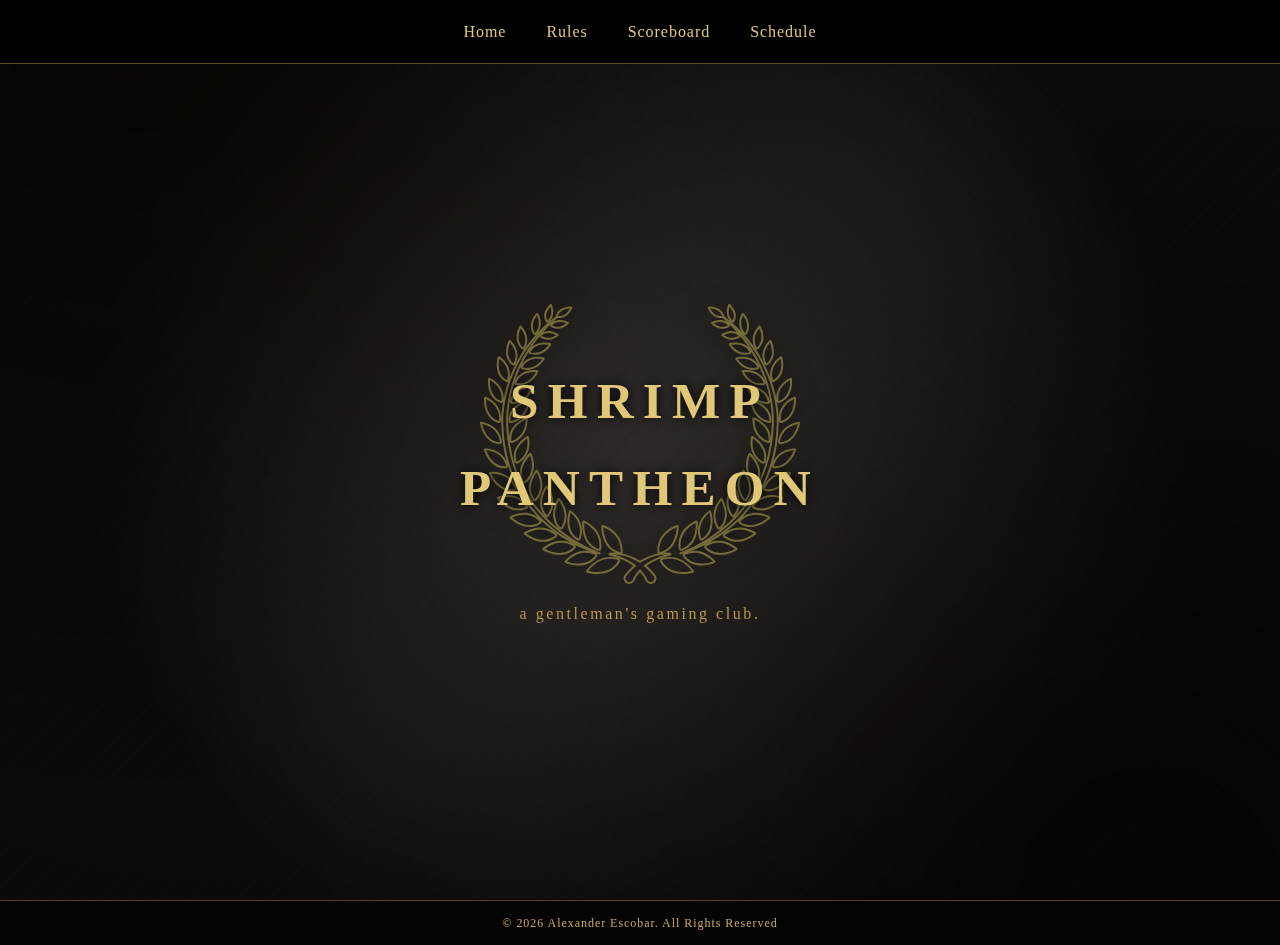
<file: index.html>
<!DOCTYPE html>
<html lang="en">
  <head>
    <meta charset="UTF-8" />
    <meta name="viewport" content="width=device-width, initial-scale=1.0" />
    <meta name="author" content="Alexander Escobar" />
    <title>Shrimp Pantheon</title>

    <!-- Styles -->
    <link rel="stylesheet" href="styles.css" />
  </head>
  <body>
    <nav class="main-nav">
      <div class="nav-inner">
        <div class="nav-left-spacer"></div>

        <button class="nav-toggle" aria-label="Toggle navigation">
          <span class="nav-toggle-bar"></span>
          <span class="nav-toggle-bar"></span>
          <span class="nav-toggle-bar"></span>
        </button>

        <ul class="nav-links">
          <li><a href="index.html">Home</a></li>
          <li><a href="rules.html">Rules</a></li>
          <li><a href="scoreboard.html">Scoreboard</a></li>
          <li><a href="schedule.html">Schedule</a></li>
        </ul>
      </div>
    </nav>

    <div class="nav-overlay"></div>

    <main id="home" class="hero">
      <div class="hero-content">
        <div class="hero-mark">
          <img src="images/laurelwreath.svg" alt="Laurel wreath" class="hero-laurel" />
          <h1 class="hero-title">Shrimp Pantheon</h1>
        </div>
        <p class="hero-subtitle">a gentleman&#39;s gaming club.</p>
      </div>
    </main>

    <footer class="site-footer">
      <span id="copyright"></span>
    </footer>

    <script src="scripts.js"></script>
  </body>
</html>
</file>
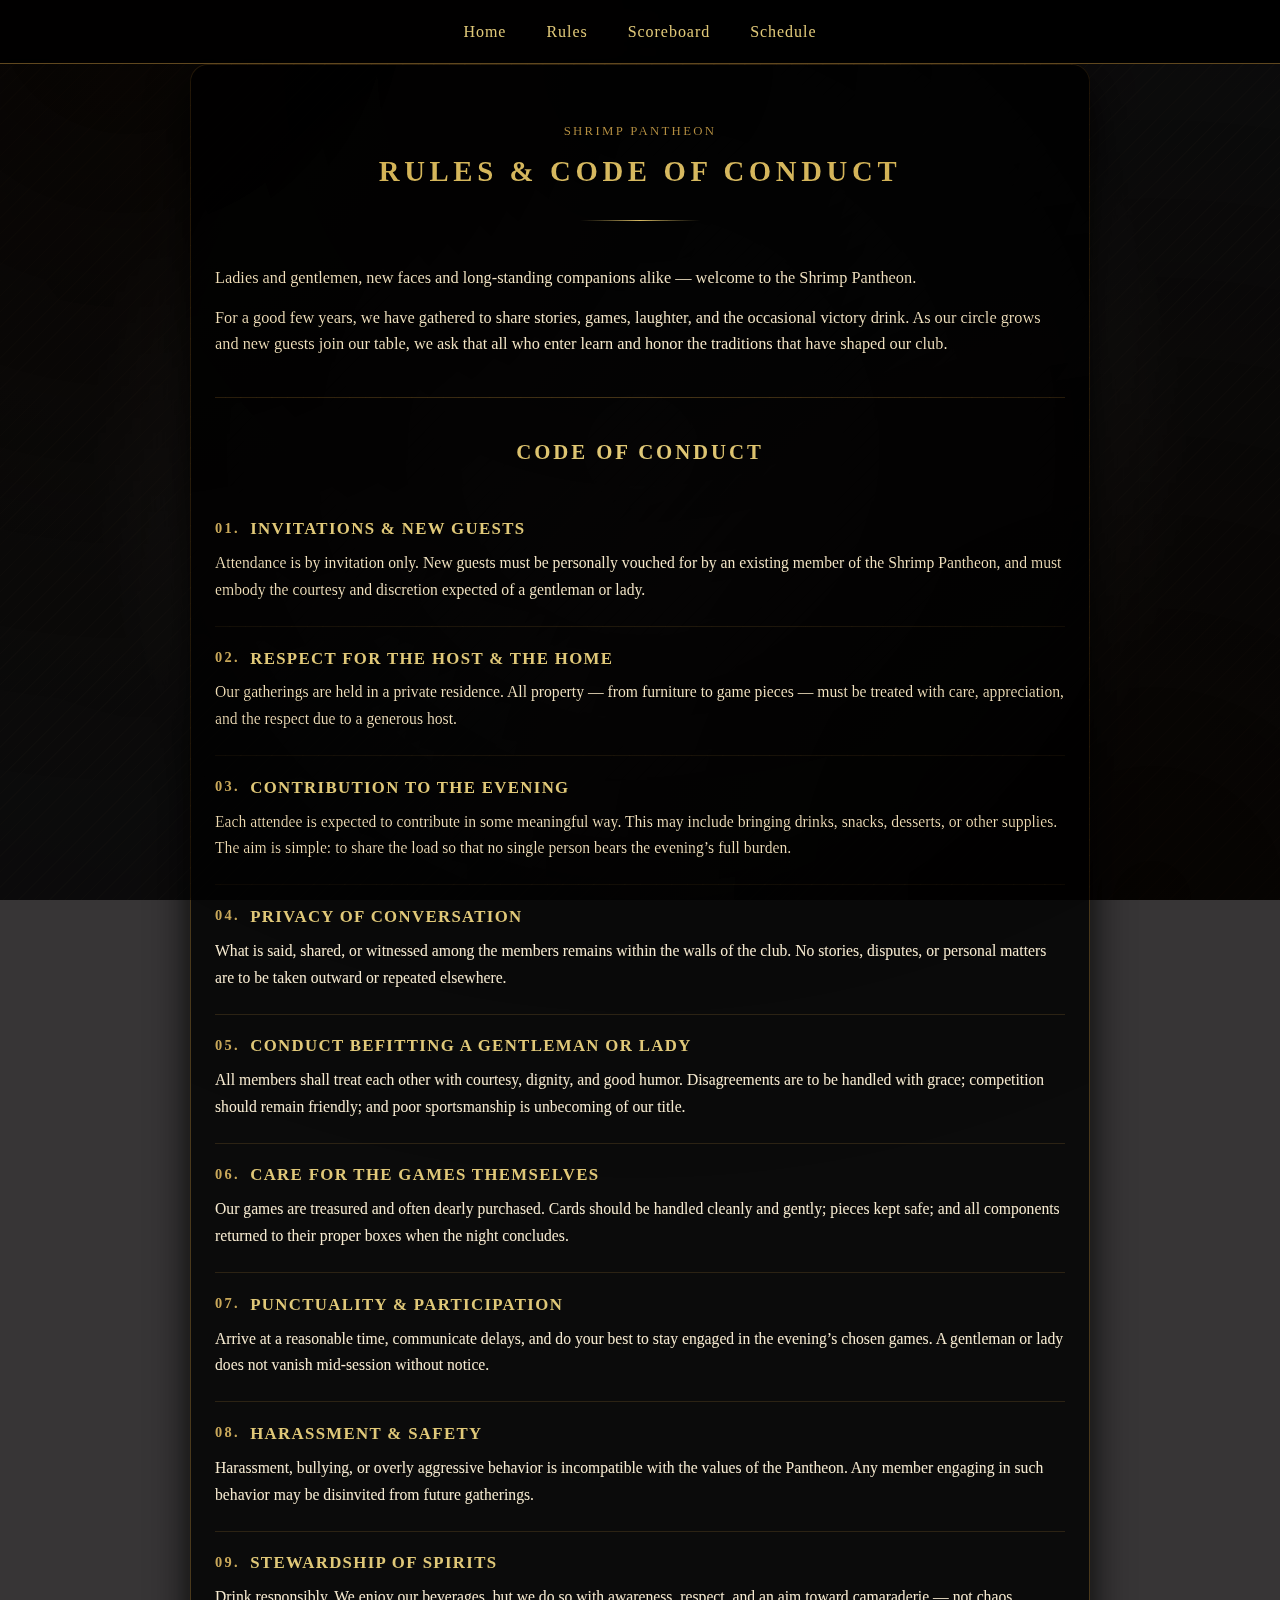
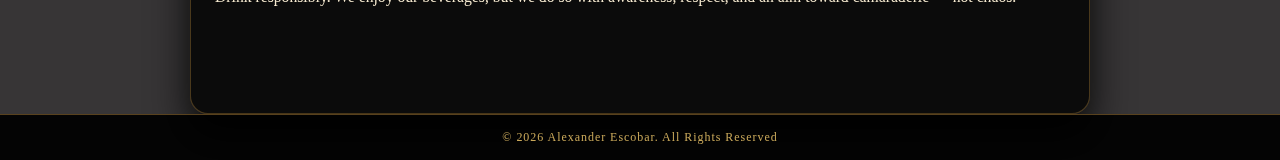
<file: rules.html>
<!DOCTYPE html>
<html lang="en">
  <head>
    <meta charset="UTF-8" />
    <meta name="viewport" content="width=device-width, initial-scale=1.0" />
    <meta name="author" content="Alexander Escobar" />
    <title>Shrimp Pantheon · Rules</title>

    <!-- Styles -->
    <link rel="stylesheet" href="styles.css" />
  </head>
  <body>
    <nav class="main-nav">
      <div class="nav-inner">
        <div class="nav-left-spacer"></div>

        <button class="nav-toggle" aria-label="Toggle navigation">
          <span class="nav-toggle-bar"></span>
          <span class="nav-toggle-bar"></span>
          <span class="nav-toggle-bar"></span>
        </button>

        <ul class="nav-links">
          <li><a href="index.html">Home</a></li>
          <li><a href="rules.html">Rules</a></li>
          <li><a href="scoreboard.html">Scoreboard</a></li>
          <li><a href="schedule.html">Schedule</a></li>
        </ul>
      </div>
    </nav>

    <div class="nav-overlay"></div>

    <main class="page page--rules">
      <header class="page-header">
        <p class="page-kicker">Shrimp Pantheon</p>
        <h1 class="page-title">Rules &amp; Code of Conduct</h1>
        <div class="gold-divider"></div>
      </header>

      <section class="page-intro">
        <p>Ladies and gentlemen, new faces and long-standing companions alike — welcome to the Shrimp Pantheon.</p>
        <p>
          For a good few years, we have gathered to share stories, games, laughter, and the occasional victory drink. As our circle grows and new guests join
          our table, we ask that all who enter learn and honor the traditions that have shaped our club.
        </p>
      </section>

      <section class="rules-section">
        <h2 class="rules-heading">Code of Conduct</h2>

        <ol class="rules-list">
          <li>
            <h3>Invitations &amp; New Guests</h3>
            <p>
              Attendance is by invitation only. New guests must be personally vouched for by an existing member of the Shrimp Pantheon, and must embody the
              courtesy and discretion expected of a gentleman or lady.
            </p>
          </li>

          <li>
            <h3>Respect for the Host &amp; the Home</h3>
            <p>
              Our gatherings are held in a private residence. All property — from furniture to game pieces — must be treated with care, appreciation, and the
              respect due to a generous host.
            </p>
          </li>

          <li>
            <h3>Contribution to the Evening</h3>
            <p>
              Each attendee is expected to contribute in some meaningful way. This may include bringing drinks, snacks, desserts, or other supplies. The aim is
              simple: to share the load so that no single person bears the evening’s full burden.
            </p>
          </li>

          <li>
            <h3>Privacy of Conversation</h3>
            <p>
              What is said, shared, or witnessed among the members remains within the walls of the club. No stories, disputes, or personal matters are to be
              taken outward or repeated elsewhere.
            </p>
          </li>

          <li>
            <h3>Conduct Befitting a Gentleman or Lady</h3>
            <p>
              All members shall treat each other with courtesy, dignity, and good humor. Disagreements are to be handled with grace; competition should remain
              friendly; and poor sportsmanship is unbecoming of our title.
            </p>
          </li>

          <li>
            <h3>Care for the Games Themselves</h3>
            <p>
              Our games are treasured and often dearly purchased. Cards should be handled cleanly and gently; pieces kept safe; and all components returned to
              their proper boxes when the night concludes.
            </p>
          </li>

          <li>
            <h3>Punctuality &amp; Participation</h3>
            <p>
              Arrive at a reasonable time, communicate delays, and do your best to stay engaged in the evening’s chosen games. A gentleman or lady does not
              vanish mid-session without notice.
            </p>
          </li>

          <li>
            <h3>Harassment &amp; Safety</h3>
            <p>
              Harassment, bullying, or overly aggressive behavior is incompatible with the values of the Pantheon. Any member engaging in such behavior may be
              disinvited from future gatherings.
            </p>
          </li>

          <li>
            <h3>Stewardship of Spirits</h3>
            <p>Drink responsibly. We enjoy our beverages, but we do so with awareness, respect, and an aim toward camaraderie — not chaos.</p>
          </li>
        </ol>
      </section>
    </main>

    <footer class="site-footer">
      <span id="copyright"></span>
    </footer>

    <script src="scripts.js"></script>
  </body>
</html>
</file>
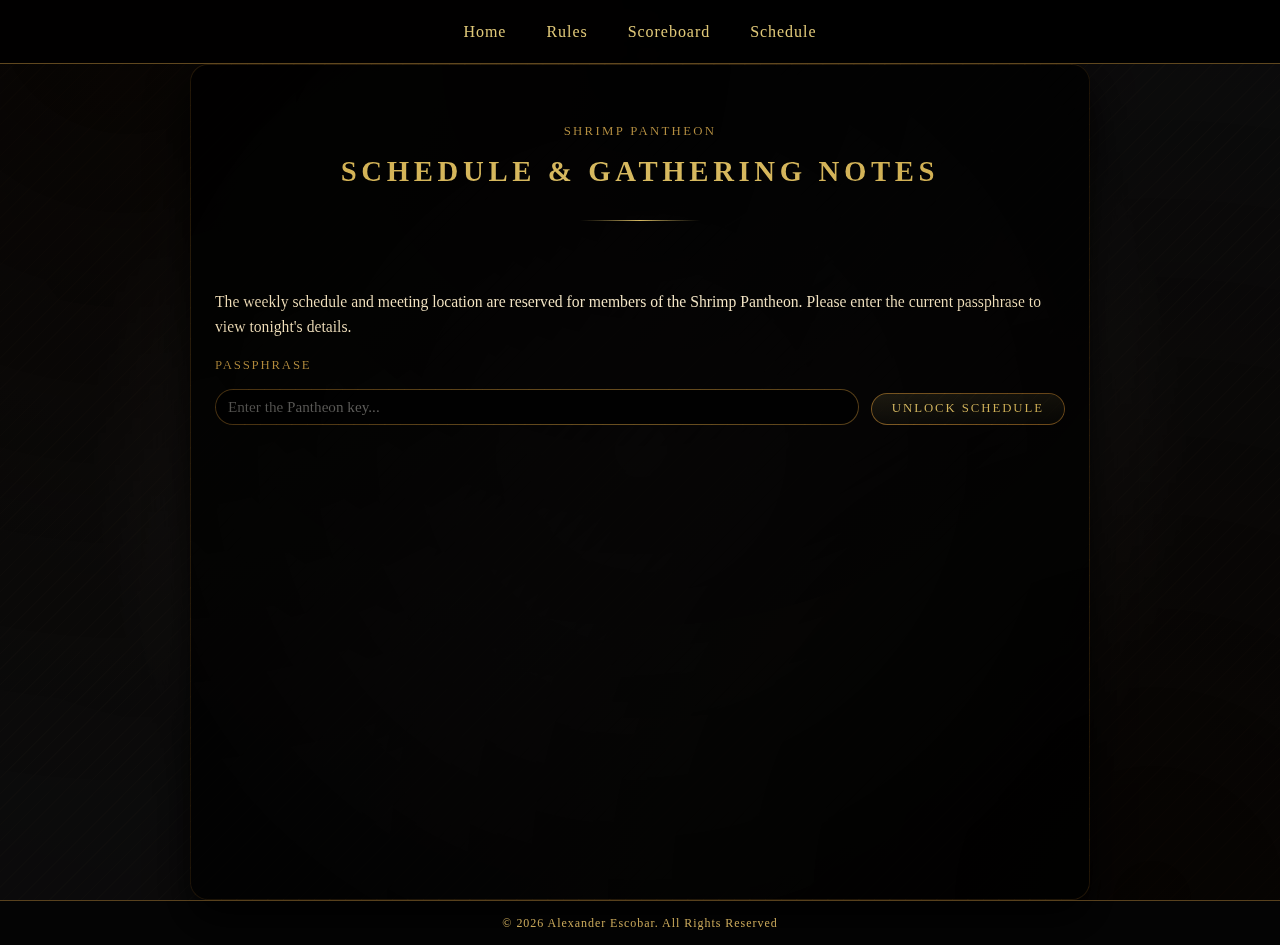
<file: schedule.html>
<!DOCTYPE html>
<html lang="en">
  <head>
    <meta charset="UTF-8" />
    <meta name="viewport" content="width=device-width, initial-scale=1.0" />
    <meta name="author" content="Alexander Escobar" />
    <title>Shrimp Pantheon · Schedule</title>

    <link rel="stylesheet" href="styles.css" />
  </head>
  <body>
    <nav class="main-nav">
      <div class="nav-inner">
        <div class="nav-left-spacer"></div>

        <button class="nav-toggle" aria-label="Toggle navigation">
          <span class="nav-toggle-bar"></span>
          <span class="nav-toggle-bar"></span>
          <span class="nav-toggle-bar"></span>
        </button>

        <ul class="nav-links">
          <li><a href="index.html">Home</a></li>
          <li><a href="rules.html">Rules</a></li>
          <li><a href="scoreboard.html">Scoreboard</a></li>
          <li><a href="schedule.html">Schedule</a></li>
        </ul>
      </div>
    </nav>

    <div class="nav-overlay"></div>

    <main class="page page--schedule">
      <header class="page-header">
        <p class="page-kicker">Shrimp Pantheon</p>
        <h1 class="page-title">Schedule &amp; Gathering Notes</h1>
        <div class="gold-divider"></div>
      </header>

      <!-- LOCKED VIEW -->
      <section class="schedule-lock" aria-label="Members-only access">
        <p class="schedule-lock-text">
          The weekly schedule and meeting location are reserved for members of the Shrimp Pantheon. Please enter the current passphrase to view tonight&#39;s
          details.
        </p>

        <form id="schedule-form" class="schedule-form">
          <label for="schedule-password" class="schedule-label"> Passphrase </label>
          <input
            id="schedule-password"
            name="password"
            type="password"
            autocomplete="off"
            class="schedule-input"
            placeholder="Enter the Pantheon key..."
            required
          />
          <button type="submit" class="schedule-button">Unlock Schedule</button>
          <p class="schedule-message" id="schedule-message"></p>
        </form>
      </section>

      <!-- UNLOCKED VIEW -->
      <section class="schedule-private" aria-label="Private schedule">
        <h2 class="schedule-heading">This Week&#39;s Gathering</h2>

        <div class="schedule-card">
          <p class="schedule-row">
            <span class="schedule-label-inline">Status:</span>
            <span class="schedule-value">Confirmed</span>
          </p>
          <p class="schedule-row">
            <span class="schedule-label-inline">Day:</span>
            <span class="schedule-value" id="schedule-day"></span>
          </p>
          <p class="schedule-row">
            <span class="schedule-label-inline">Time:</span>
            <span class="schedule-value">5:00 PM</span>
          </p>
          <p class="schedule-row">
            <span class="schedule-label-inline">Venue:</span>
            <span class="schedule-value"> The Usual Seat at the Pantheon </span>
          </p>
        </div>

        <h3 class="schedule-subheading">Notes for Members</h3>
        <ul class="schedule-notes">
          <li>Please bring a drink or snack to share, as you are able.</li>
          <li>Respect the host's home, the games, and your fellow members.</li>
          <li>Conversation and happenings remain within the Pantheon.</li>
        </ul>

        <!-- You can quickly change status / notes here each week -->
      </section>
    </main>

    <footer class="site-footer">
      <span id="copyright"></span>
    </footer>

    <script src="scripts.js"></script>
  </body>
</html>
</file>
<file: styles.css>
/* ===============================
   Root variables / design tokens
   =============================== */
:root {
  /* Colours */
  --color-bg: #050304;
  --color-bg-overlay: rgba(0, 0, 0, 0.6);
  --color-gold: #e0c878;
  --color-gold-soft: #c9a85a;
  --color-text: #f6ead0;

  /* Layout */
  --nav-height: 64px;
  --content-max-width: 1200px;

  /* Typography */
  --font-heading: "Cinzel", "Times New Roman", serif;
  --font-body: "Lora", "Georgia", serif;
  --letterspacing-nav: 0.06em;
}

/* Optional: elegant serif fonts via Google Fonts */
@import url("https://fonts.googleapis.com/css2?family=Cinzel:wght@400;600&family=Lora:wght@400;500;600&display=swap");

/* ===============
   Global reset
   =============== */
*,
*::before,
*::after {
  box-sizing: border-box;
}

html,
body {
  margin: 0;
  padding: 0;
}

/* =================
   Page background
   ================= */
body {
  min-height: 100vh;
  font-family: var(--font-body);
  color: var(--color-text);
  background-color: rgba(5, 3, 4, 0.8);
  font-size: 1em;
  line-height: 1.7;

  /* Subtle dark gold gradients to break up solid black */
  background-image: radial-gradient(circle at 10% 0%, #140c06 0, transparent 55%), radial-gradient(circle at 90% 100%, #120a04 0, transparent 55%);
  background-repeat: no-repeat;
  background-attachment: fixed;

  /* Space for fixed nav */
  padding-top: var(--nav-height);
  position: relative;
}

body::before {
  content: "";
  position: fixed;
  inset: 0;
  pointer-events: none;
  z-index: 0;

  /* Gold “veins” + soft vignette + top glow */
  background-image: radial-gradient(circle at 20% 15%, rgba(224, 200, 120, 0.09), transparent 60%),
    radial-gradient(circle at 80% 85%, rgba(224, 200, 120, 0.06), transparent 60%),
    repeating-linear-gradient(135deg, rgba(224, 200, 120, 0.1) 0, rgba(224, 200, 120, 0.04) 1px, transparent 1px, transparent 11px),
    radial-gradient(circle at center, transparent 0, rgba(0, 0, 0, 0.9) 70%);
  mix-blend-mode: soft-light;
  opacity: 0.9;
}

/* =================
   Navigation bar
   ================= */
.main-nav {
  position: fixed;
  top: 0;
  left: 0;
  right: 0;
  height: var(--nav-height);
  z-index: 1000;

  background: rgba(0, 0, 0, 0.85);
  backdrop-filter: blur(6px);
  border-bottom: 1px solid rgba(192, 143, 61, 0.5);
}

.nav-inner {
  max-width: var(--content-max-width);
  margin: 0 auto;
  height: 100%;
  display: flex;
  align-items: center;
  justify-content: center;
  padding-inline: 1.5rem;
  position: relative;
}

/* Spacer so the links sit visually centered */
.nav-left-spacer {
  position: absolute;
  left: 1.5rem;
  width: 40px;
  height: 40px;
}

/* Nav links (desktop) */
.nav-links {
  list-style: none;
  display: flex;
  gap: 2.5rem;
  margin: 0;
  padding: 0;

  font-family: var(--font-heading);
  font-size: 1rem;
  letter-spacing: var(--letterspacing-nav);
  text-transform: none;
}

.nav-links a {
  color: var(--color-gold);
  text-decoration: none;
  position: relative;
  transition: color 0.2s ease;
}

/* Small underline shimmer on hover */
.nav-links a::after {
  content: "";
  position: absolute;
  left: 0;
  right: 0;
  bottom: -0.35rem;
  height: 1px;
  background: linear-gradient(to right, transparent, var(--color-gold), transparent);
  opacity: 0;
  transform: scaleX(0.7);
  transform-origin: center;
  transition: opacity 0.2s ease, transform 0.2s ease;
}

.nav-links a:hover,
.nav-links a:focus-visible {
  color: #fff2c0;
}

.nav-links a:hover::after,
.nav-links a:focus-visible::after {
  opacity: 1;
  transform: scaleX(1);
}

/* ==========================
   Hamburger (mobile toggle)
   ========================== */
.nav-toggle {
  position: absolute;
  left: 1.25rem;
  background: none;
  border: none;
  cursor: pointer;
  display: none; /* Hidden on desktop */
  flex-direction: column;
  justify-content: space-between;
  width: 26px;
  height: 18px;
  padding: 0;
}

.nav-toggle-bar {
  display: block;
  height: 2px;
  border-radius: 999px;
  background: var(--color-gold);
  transition: transform 0.22s ease, opacity 0.18s ease, background-color 0.18s ease;
}

/* When menu is open, morph into an "X" */
.main-nav.nav-open .nav-toggle-bar:nth-child(1) {
  transform: translateY(8px) rotate(45deg);
}

.main-nav.nav-open .nav-toggle-bar:nth-child(2) {
  opacity: 0;
}

.main-nav.nav-open .nav-toggle-bar:nth-child(3) {
  transform: translateY(-8px) rotate(-45deg);
}

/* ==========================
   Hero section (center logo)
   ========================== */
.hero {
  min-height: calc(100vh - var(--nav-height));
  display: flex;
  align-items: center;
  justify-content: center;
  padding: 2rem 1.5rem 4rem;
}

.hero-content {
  text-align: center;
  display: flex;
  flex-direction: column;
  align-items: center;
  gap: 0.75rem;
}

/* Container that holds wreath + title */
.hero-mark {
  position: relative;
  display: flex;
  align-items: center;
  justify-content: center;
  width: min(420px, 80vw);
  aspect-ratio: 3 / 2; /* keeps a nice framed shape */
}

/* Laurel wreath behind the text */
.hero-laurel {
  position: absolute;
  inset: 0;
  width: 100%;
  height: 100%;
  opacity: 50%;
  object-fit: contain;
  z-index: 0;
  filter: drop-shadow(0 0 12px rgba(0, 0, 0, 0.9));
}

/* Central title */
.hero-title {
  position: relative;
  z-index: 1;
  margin: 0;
  font-family: var(--font-heading);
  font-size: clamp(2.6rem, 4vw, 3.2rem);
  letter-spacing: 0.18em;
  text-transform: uppercase;
  color: var(--color-gold);
  text-shadow: 0 0 12px rgba(0, 0, 0, 0.9);
}

/* Flavor text under the mark */
.hero-subtitle {
  margin: 0.25rem 0 0;
  font-family: var(--font-body);
  font-size: 1rem;
  letter-spacing: 0.16em;
  text-transform: lowercase;
  color: var(--color-gold-soft);
}

/* ==========================
   Placeholder content areas
   ========================== */
.content-section {
  min-height: 40vh;
  padding: 3rem 1.5rem 4rem;
  max-width: var(--content-max-width);
  margin: 0 auto;
}

/* =================
   Footer
   ================= */
.site-footer {
  border-top: 1px solid rgba(192, 143, 61, 0.45);
  background: rgba(0, 0, 0, 0.92);
  color: var(--color-gold-soft);
  text-align: center;
  padding: 0.75rem 1rem;
  font-size: 0.75rem;
  letter-spacing: 0.08em;
  font-family: var(--font-heading);
}

/* =================
   Responsive styles
   ================= */
@media (max-width: 768px) {
  body {
    padding-top: var(--nav-height);
  }

  .nav-toggle {
    display: flex; /* Show hamburger */
  }

  .nav-links {
    position: absolute;
    top: 100%;
    left: 0;
    right: 0;

    flex-direction: column;
    align-items: center;
    gap: 1rem;
    padding: 0.75rem 0 1.25rem;
    margin: 0;

    background: rgba(0, 0, 0, 0.96);
    border-bottom: 1px solid rgba(192, 143, 61, 0.4);

    /* Start hidden / slightly above */
    transform: translateY(-16px);
    opacity: 0;
    visibility: hidden;
    pointer-events: none;

    transition: transform 0.22s ease, opacity 0.22s ease, visibility 0s linear 0.22s;
  }

  /* ==========================
   Overlay when mobile nav is open
   ========================== */
  .nav-overlay {
    position: fixed;
    inset: 0;
    background: rgba(0, 0, 0, 0.45);
    opacity: 0;
    pointer-events: none;
    z-index: 900; /* Below nav (1000), above page content */
    transition: opacity 0.22s ease;
  }

  /* When the body has this class, show overlay */
  body.nav-menu-open .nav-overlay {
    opacity: 1;
    pointer-events: auto;
  }

  .main-nav.nav-open .nav-links {
    transform: translateY(0);
    opacity: 1;
    visibility: visible;
    pointer-events: auto;
    transition: transform 0.22s ease, opacity 0.22s ease, visibility 0s;
  }

  .hero {
    padding-inline: 1.25rem;
  }

  .hero-title {
    letter-spacing: 0.12em;
  }
}

/* ==========================
   Interior pages (Rules, etc.)
   ========================== */

.page {
  max-width: 900px;
  margin: 0 auto;
  padding: 3.5rem 1.5rem 5rem;
  min-height: calc(100vh - var(--nav-height) - 80px);
}

.page--rules {
  /* Slightly dark panel over the marble */
  background: radial-gradient(circle at top, rgba(0, 0, 0, 0.65), transparent 70%), rgba(0, 0, 0, 0.78);
  border: 1px solid rgba(192, 143, 61, 0.35);
  box-shadow: 0 20px 40px rgba(0, 0, 0, 0.9);
  border-radius: 18px;
}

/* Header / title area */

.page-header {
  text-align: center;
  margin-bottom: 2.75rem;
}

.page-kicker {
  margin: 0 0 0.25rem;
  font-family: var(--font-heading);
  font-size: 0.8rem;
  letter-spacing: 0.18em;
  text-transform: uppercase;
  color: var(--color-gold-soft);
}

.page-title {
  margin: 0;
  font-family: var(--font-heading);
  font-size: 1.8rem;
  letter-spacing: 0.16em;
  text-transform: uppercase;
  color: var(--color-gold);
}

.gold-divider {
  width: 120px;
  height: 1px;
  margin: 1.5rem auto 0;
  background: linear-gradient(to right, transparent, var(--color-gold), transparent);
}

/* Intro paragraph styling */

.page-intro {
  margin-bottom: 2.5rem;
  font-size: 1.02rem;
  line-height: 1.6;
}

.page-intro p {
  margin: 0 0 0.9rem;
}

/* Rules section */

.rules-section {
  border-top: 1px solid rgba(192, 143, 61, 0.35);
  padding-top: 2.25rem;
}

.rules-heading {
  margin: 0 0 1.75rem;
  font-family: var(--font-heading);
  font-size: 1.3rem;
  letter-spacing: 0.14em;
  text-transform: uppercase;
  color: var(--color-gold);
  text-align: center;
}

/* Numbered list */

.rules-list {
  list-style: none;
  padding: 0;
  margin: 0;
  counter-reset: rule;
}

.rules-list > li {
  counter-increment: rule;
  padding: 1.1rem 0 1.4rem;
  border-bottom: 1px solid rgba(192, 143, 61, 0.18);
}

.rules-list > li:last-child {
  border-bottom: none;
}

/* Numbered heading with a subtle gold marker */

.rules-list h3 {
  position: relative;
  margin: 0 0 0.4rem;
  font-family: var(--font-heading);
  font-size: 1.05rem;
  letter-spacing: 0.08em;
  text-transform: uppercase;
  color: var(--color-gold);
  padding-left: 2.2rem;
}

.rules-list h3::before {
  content: counter(rule, decimal-leading-zero) ".";
  position: absolute;
  left: 0;
  top: 0.02rem;
  font-size: 0.9rem;
  letter-spacing: 0.16em;
  color: var(--color-gold-soft);
}

/* Body text under each rule */

.rules-list p {
  margin: 0;
  font-size: 0.98rem;
  line-height: 1.7;
  color: var(--color-text);
}

/* Responsive tweaks */

@media (max-width: 768px) {
  .page {
    padding: 2.5rem 1.25rem 4rem;
  }

  .page--rules {
    border-radius: 12px;
  }

  .page-title {
    font-size: 1.5rem;
    letter-spacing: 0.12em;
  }

  .rules-list h3 {
    padding-left: 2rem;
  }
}

/* ==========================
   Schedule (members-only)
   ========================== */

.page--schedule {
  max-width: 900px;
  margin: 0 auto;
  padding: 3.5rem 1.5rem 5rem;
  display: flex;
  flex-direction: column;

  /* Ensures the page is *always* at least the full viewport height,
     minus the fixed navigation bar */
  min-height: calc(100vh - var(--nav-height));

  background: radial-gradient(circle at top, rgba(0, 0, 0, 0.65), transparent 70%), rgba(0, 0, 0, 0.78);
  border: 1px solid rgba(192, 143, 61, 0.35);
  box-shadow: 0 20px 40px rgba(0, 0, 0, 0.9);
  border-radius: 18px;
}

/* Locked section */

.schedule-lock {
  margin-top: 1.5rem;
  margin-bottom: 2.5rem;
}

.schedule-lock-text {
  margin: 0 0 1rem;
  font-size: 0.98rem;
  line-height: 1.6;
  color: var(--color-text);
}

.schedule-form {
  display: flex;
  flex-wrap: wrap;
  gap: 0.75rem;
  align-items: flex-end;
}

.schedule-label {
  flex-basis: 100%;
  font-family: var(--font-heading);
  font-size: 0.8rem;
  letter-spacing: 0.14em;
  text-transform: uppercase;
  color: var(--color-gold-soft);
}

.schedule-input {
  flex: 1 1 220px; /* keep this for desktop width behaviour */
  max-width: 100%; /* just to be safe on very narrow screens */
  padding: 0.5rem 0.75rem;
  border-radius: 999px;
  border: 1px solid rgba(192, 143, 61, 0.55);
  background: rgba(0, 0, 0, 0.75);
  color: var(--color-text);
  font-family: var(--font-body);
  font-size: 0.95rem;
}

.schedule-input:focus-visible {
  outline: none;
  box-shadow: 0 0 0 1px var(--color-gold);
}

.schedule-button {
  flex: 0 0 auto;
  padding: 0.45rem 1.25rem;
  border-radius: 999px;
  border: 1px solid rgba(192, 143, 61, 0.7);
  background: linear-gradient(to bottom, rgba(224, 200, 120, 0.15), rgba(224, 200, 120, 0.05));
  color: var(--color-gold);
  font-family: var(--font-heading);
  font-size: 0.8rem;
  letter-spacing: 0.15em;
  text-transform: uppercase;
  cursor: pointer;
}

.schedule-button:hover {
  background: linear-gradient(to bottom, rgba(224, 200, 120, 0.25), rgba(224, 200, 120, 0.12));
}

.schedule-message {
  flex-basis: 100%;
  margin: 0.35rem 0 0;
  min-height: 1.2em;
  font-size: 0.85rem;
  letter-spacing: 0.06em;
}

.schedule-message--error {
  color: #ff9c7a;
}

.schedule-message--success {
  color: var(--color-gold-soft);
}

/* Private section (initially hidden) */

.schedule-private {
  display: none;
  margin-top: 2rem;
}

.page--schedule.schedule-unlocked .schedule-private {
  display: block;
}

.page--schedule.schedule-unlocked .schedule-lock {
  display: none;
}

.schedule-heading {
  margin: 0 0 1rem;
  font-family: var(--font-heading);
  font-size: 1.3rem;
  letter-spacing: 0.14em;
  text-transform: uppercase;
  color: var(--color-gold);
  text-align: center;
}

.schedule-card {
  border-radius: 14px;
  border: 1px solid rgba(192, 143, 61, 0.4);
  padding: 1.25rem 1.25rem 1.1rem;
  margin-bottom: 1.75rem;
  background: radial-gradient(circle at top left, rgba(224, 200, 120, 0.09), transparent 60%), rgba(0, 0, 0, 0.88);
}

.schedule-row {
  margin: 0 0 0.4rem;
  font-size: 0.98rem;
}

.schedule-label-inline {
  font-family: var(--font-heading);
  letter-spacing: 0.12em;
  text-transform: uppercase;
  color: var(--color-gold-soft);
  margin-right: 0.4rem;
  font-size: 0.8rem;
}

.schedule-value {
  color: var(--color-text);
}

.schedule-subheading {
  margin: 0 0 0.6rem;
  font-family: var(--font-heading);
  font-size: 1rem;
  letter-spacing: 0.12em;
  text-transform: uppercase;
  color: var(--color-gold);
}

.schedule-notes {
  margin: 0;
  padding-left: 1.1rem;
  font-size: 0.95rem;
  line-height: 1.7;
}

@media (max-width: 768px) {
  .page--schedule {
    padding: 2.5rem 1.25rem 4rem;
    border-radius: 12px;
  }

  .schedule-form {
    flex-direction: column;
    align-items: stretch;
  }

  /* Add this block */
  .schedule-input {
    flex: 0 0 auto; /* no more giant vertical growth */
    width: 100%; /* full-width input, normal height */
  }

  .schedule-button {
    width: 100%;
    text-align: center;
    justify-content: center;
  }
}

/* ==========================
   Scoreboard page
   ========================== */

.page--scoreboard {
  max-width: 900px;
  margin: 0 auto;
  padding: 3.5rem 1.5rem 5rem;

  background: radial-gradient(circle at top, rgba(0, 0, 0, 0.65), transparent 70%), rgba(0, 0, 0, 0.78);
  border: 1px solid rgba(192, 143, 61, 0.35);
  box-shadow: 0 20px 40px rgba(0, 0, 0, 0.9);
  border-radius: 18px;

  min-height: calc(100vh - var(--nav-height) - 60px);
  display: flex;
  flex-direction: column;
}

.scoreboard-header {
  text-align: center;
  margin-bottom: 2rem;
}

.scoreboard-split-heading {
  margin: 0;
  font-family: var(--font-heading);
  font-size: 1.3rem;
  letter-spacing: 0.14em;
  text-transform: uppercase;
  color: var(--color-gold);
}

.scoreboard-split-subtitle {
  margin: 0.5rem 0 0;
  font-size: 0.9rem;
  color: var(--color-gold-soft);
}

/* Status / messages */

.scoreboard-status {
  margin-bottom: 0.75rem;
  font-size: 0.9rem;
  color: var(--color-gold-soft);
}

.scoreboard-status--error {
  color: #ff9c7a;
}

/* Table */

.scoreboard-table-section {
  margin-bottom: 2.5rem;
}

.scoreboard-table-wrapper {
  border-radius: 14px;
  border: 1px solid rgba(192, 143, 61, 0.4);
  overflow: hidden;
  background: rgba(0, 0, 0, 0.88);
}

.scoreboard-table {
  width: 100%;
  border-collapse: collapse;
  font-size: 0.95rem;
}

.scoreboard-table thead {
  background: linear-gradient(to right, rgba(224, 200, 120, 0.14), rgba(224, 200, 120, 0.04));
}

.scoreboard-table th,
.scoreboard-table td {
  padding: 0.55rem 0.85rem;
  text-align: left;
}

.scoreboard-table th {
  font-family: var(--font-heading);
  font-size: 0.8rem;
  letter-spacing: 0.14em;
  text-transform: uppercase;
  color: var(--color-gold);
  border-bottom: 1px solid rgba(192, 143, 61, 0.45);
}

.scoreboard-table tbody tr:nth-child(odd) {
  background: rgba(255, 255, 255, 0.01);
}

.scoreboard-table tbody tr:nth-child(even) {
  background: rgba(255, 255, 255, 0.03);
}

.scoreboard-table tbody tr:hover {
  background: rgba(224, 200, 120, 0.06);
}

.scoreboard-rank-cell {
  width: 70px;
  font-family: var(--font-heading);
  font-size: 0.9rem;
  letter-spacing: 0.12em;
  text-transform: uppercase;
  color: var(--color-gold-soft);
}

.scoreboard-name-cell {
  color: var(--color-text);
}

.scoreboard-score-cell {
  text-align: right;
  font-variant-numeric: tabular-nums;
  color: var(--color-text);
}

/* Scoring rules section */

.scoreboard-rules {
  border-top: 1px solid rgba(192, 143, 61, 0.35);
  padding-top: 2rem;
}

.scoreboard-rules p {
  margin-top: 0;
  margin-bottom: 0.75rem;
}

.scoreboard-rules-list {
  margin: 0;
  padding-left: 1.1rem;
  font-size: 0.95rem;
  line-height: 1.7;
}

@media (max-width: 768px) {
  .page--scoreboard {
    padding: 2.5rem 1.25rem 4rem;
    border-radius: 12px;
  }

  .scoreboard-table th,
  .scoreboard-table td {
    padding: 0.55rem 0.7rem;
  }
}

/* ==========================
   Hall of Fame (Scoreboard)
   ========================== */

.scoreboard-hof {
  border-top: 1px solid rgba(192, 143, 61, 0.35);
  padding-top: 2rem;
  margin-bottom: 2.5rem;
}

.scoreboard-hof-content {
  display: flex;
  flex-direction: column;
  gap: 1.25rem;
  margin-top: 0.75rem;
}

.scoreboard-hof-entry {
  padding: 0.85rem 0.9rem 0.9rem;
  border-radius: 10px;
  background: rgba(0, 0, 0, 0.7);
  border: 1px solid rgba(192, 143, 61, 0.35);
}

.scoreboard-hof-title {
  margin: 0 0 0.45rem;
  font-family: var(--font-heading);
  font-size: 0.9rem;
  letter-spacing: 0.16em;
  text-transform: uppercase;
  color: var(--color-gold-soft);
}

.scoreboard-hof-body {
  font-size: 0.9rem;
}

/* Small table for split leaders */
.scoreboard-table--mini {
  width: 100%;
  border-collapse: collapse;
}

.scoreboard-table--mini td {
  padding: 0.25rem 0.35rem;
}

.scoreboard-hof-status {
  margin: 0;
  font-size: 0.9rem;
  color: var(--color-gold-soft);
}

@media (max-width: 768px) {
  .scoreboard-hof-entry {
    padding: 0.75rem 0.8rem 0.8rem;
  }
}
</file>
